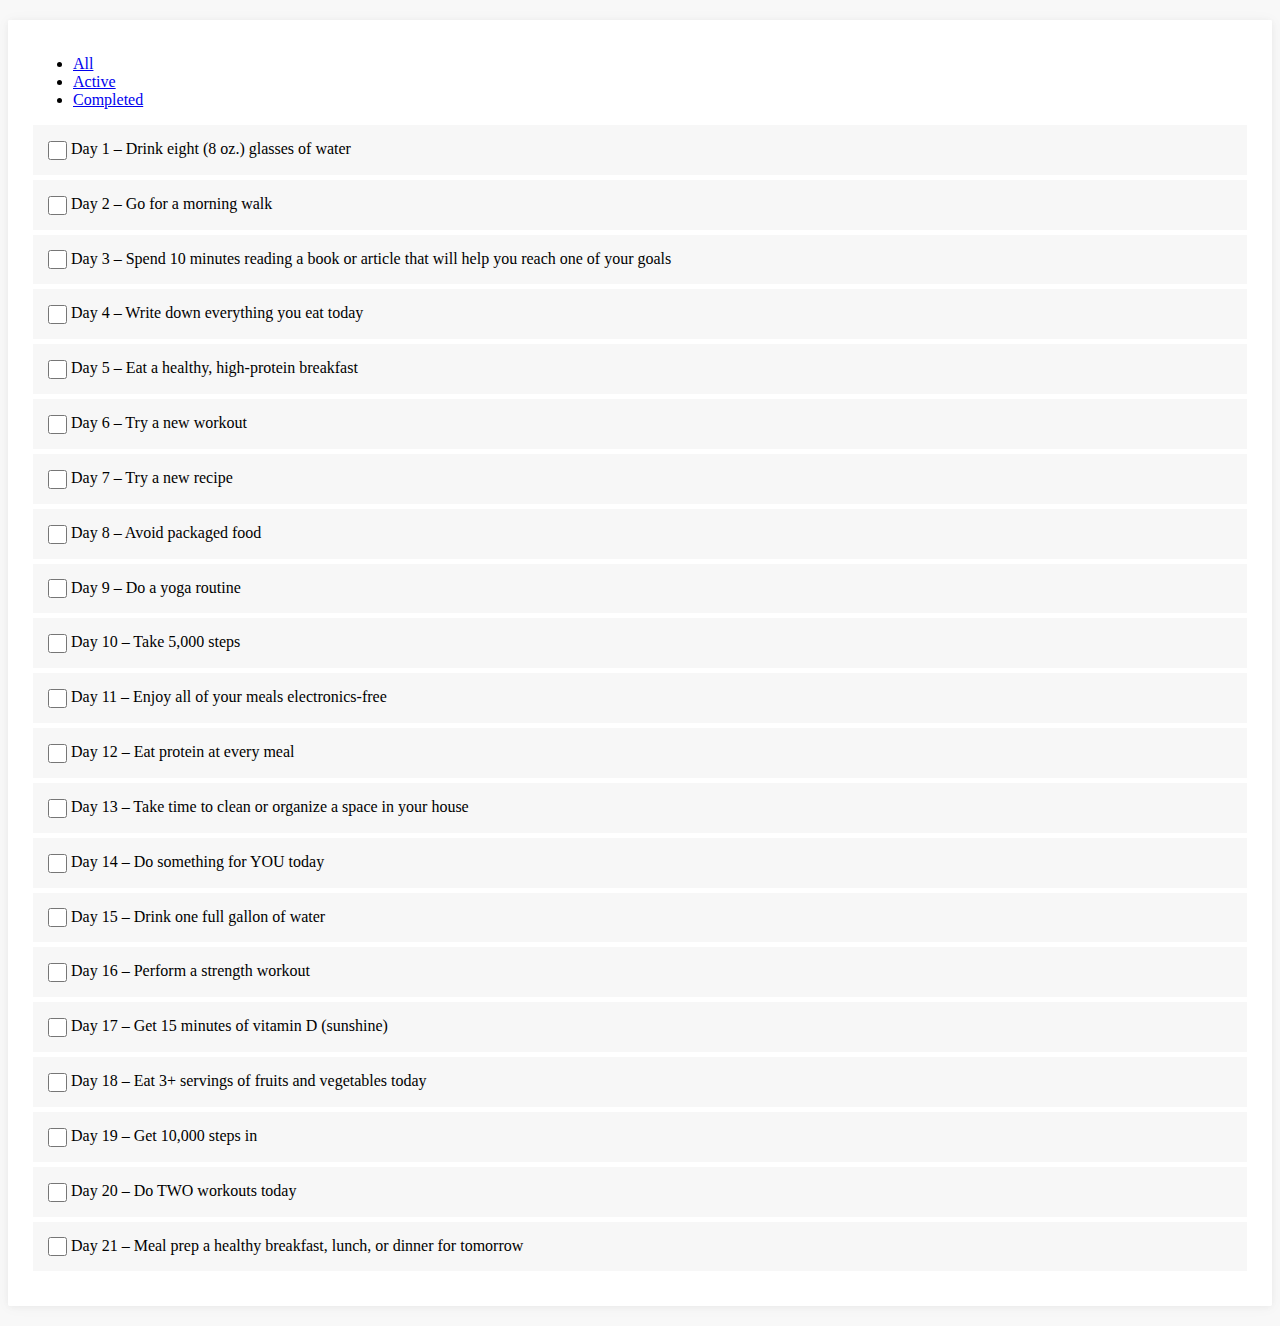
<file: includes/21challenge.html>
<!DOCTYPE html>
<html lang="en">
<head>
    <meta charset="UTF-8">
    <meta http-equiv="X-UA-Compatible" content="IE=edge">
    <meta name="viewport" content="width=device-width, initial-scale=1.0">
    <link rel="stylesheet" type="text/css" href="css/21challenge.css">
    <link href="https://cdn.jsdelivr.net/npm/bootstrap@5.1.3/dist/css/bootstrap.min.css" rel="stylesheet" 
    integrity="sha384-1BmE4kWBq78iYhFldvKuhfTAU6auU8tT94WrHftjDbrCEXSU1oBoqyl2QvZ6jIW3" crossorigin="anonymous">

    <script src="https://ajax.googleapis.com/ajax/libs/jquery/3.5.1/jquery.min.js"></script>

    <title>21 Day Challenge</title>
</head>
<body>
    <div class="container to-do-list">
        <div class="row">
            <div class="col-md-12">
                <div class="card card-white">
                    <div class="card-body">
                        <ul class="nav nav-pills todo-nav">
                            <li role="presentation" class="nav-item all-task active"><a href="#" class="nav-link">All</a></li>
                            <li role="presentation" class="nav-item active-task"><a href="#" class="nav-link">Active</a></li>
                            <li role="presentation" class="nav-item completed-task"><a href="#" class="nav-link">Completed</a></li>
                        </ul>
                        <div class="todo-list">
                            <div class="todo-item">
                                <div class="checker"><span class=""><input type="checkbox"></span></div>
                                <span>Day 1 – Drink eight (8 oz.) glasses of water</span>
                                <a href="javascript:void(0);" class="float-right remove-todo-item"><i class="icon-close"></i></a>
                            </div>
                            <div class="todo-item">
                                <div class="checker"><span class=""><input type="checkbox"></span></div>
                                <span>Day 2 – Go for a morning walk</span>
                                <a href="javascript:void(0);" class="float-right remove-todo-item"><i class="icon-close"></i></a>
                            </div>
                            
                            <div class="todo-item">
                                <div class="checker"><span class=""><input type="checkbox"></span></div>
                                <span>Day 3 – Spend 10 minutes reading a book or article that will help you reach one of your goals</span>
                                <a href="javascript:void(0);" class="float-right remove-todo-item"><i class="icon-close"></i></a>
                            </div>
                            <div class="todo-item">
                                <div class="checker"><span><input type="checkbox"></span></div>
                                <span>Day 4 – Write down everything you eat today</span>
                                <a href="javascript:void(0);" class="float-right remove-todo-item"><i class="icon-close"></i></a>
                            </div>
                            <div class="todo-item">
                                <div class="checker"><span><input type="checkbox"></span></div>
                                <span>Day 5 – Eat a healthy, high-protein breakfast
                                </span>
                                <a href="javascript:void(0);" class="float-right remove-todo-item"><i class="icon-close"></i></a>
                            </div>
                            <div class="todo-item">
                                <div class="checker"><span><input type="checkbox"></span></div>
                                <span>Day 6 – Try a new workout
                                </span>
                                <a href="javascript:void(0);" class="float-right remove-todo-item"><i class="icon-close"></i></a>
                            </div>
                            <div class="todo-item">
                                <div class="checker"><span><input type="checkbox"></span></div>
                                <span>Day 7 – Try a new recipe
                                </span>
                                <a href="javascript:void(0);" class="float-right remove-todo-item"><i class="icon-close"></i></a>
                            </div>
                            <div class="todo-item">
                                <div class="checker"><span><input type="checkbox"></span></div>
                                <span>Day 8 – Avoid packaged food
                                </span>
                                <a href="javascript:void(0);" class="float-right remove-todo-item"><i class="icon-close"></i></a>
                            </div>
                            <div class="todo-item">
                                <div class="checker"><span><input type="checkbox"></span></div>
                                <span>Day 9 – Do a yoga routine
                                </span>
                                <a href="javascript:void(0);" class="float-right remove-todo-item"><i class="icon-close"></i></a>
                            </div>
                            <div class="todo-item">
                                <div class="checker"><span><input type="checkbox"></span></div>
                                <span>Day 10 – Take 5,000 steps
                                </span>
                                <a href="javascript:void(0);" class="float-right remove-todo-item"><i class="icon-close"></i></a>
                            </div>
                            <div class="todo-item">
                                <div class="checker"><span><input type="checkbox"></span></div>
                                <span>Day 11 – Enjoy all of your meals electronics-free
                                </span>
                                <a href="javascript:void(0);" class="float-right remove-todo-item"><i class="icon-close"></i></a>
                            </div>
                            <div class="todo-item">
                                <div class="checker"><span><input type="checkbox"></span></div>
                                <span>Day 12 – Eat protein at every meal
                                </span>
                                <a href="javascript:void(0);" class="float-right remove-todo-item"><i class="icon-close"></i></a>
                            </div>
                            <div class="todo-item">
                                <div class="checker"><span><input type="checkbox"></span></div>
                                <span>Day 13 – Take time to clean or organize a space in your house
                                </span>
                                <a href="javascript:void(0);" class="float-right remove-todo-item"><i class="icon-close"></i></a>
                            </div>
                            <div class="todo-item">
                                <div class="checker"><span><input type="checkbox"></span></div>
                                <span>Day 14 – Do something for YOU today
                                </span>
                                <a href="javascript:void(0);" class="float-right remove-todo-item"><i class="icon-close"></i></a>
                            </div>
                            <div class="todo-item">
                                <div class="checker"><span><input type="checkbox"></span></div>
                                <span>Day 15 – Drink one full gallon of water
                                </span>
                                <a href="javascript:void(0);" class="float-right remove-todo-item"><i class="icon-close"></i></a>
                            </div>
                            <div class="todo-item">
                                <div class="checker"><span><input type="checkbox"></span></div>
                                <span>Day 16 – Perform a strength workout
                                </span>
                                <a href="javascript:void(0);" class="float-right remove-todo-item"><i class="icon-close"></i></a>
                            </div>
                            <div class="todo-item">
                                <div class="checker"><span><input type="checkbox"></span></div>
                                <span>Day 17 – Get 15 minutes of vitamin D (sunshine)
                                </span>
                                <a href="javascript:void(0);" class="float-right remove-todo-item"><i class="icon-close"></i></a>
                            </div>
                            <div class="todo-item">
                                <div class="checker"><span><input type="checkbox"></span></div>
                                <span>Day 18 – Eat 3+ servings of fruits and vegetables today
                                </span>
                                <a href="javascript:void(0);" class="float-right remove-todo-item"><i class="icon-close"></i></a>
                            </div>
                            <div class="todo-item">
                                <div class="checker"><span><input type="checkbox"></span></div>
                                <span>Day 19 – Get 10,000 steps in
                                </span>
                                <a href="javascript:void(0);" class="float-right remove-todo-item"><i class="icon-close"></i></a>
                            </div>
                            <div class="todo-item">
                                <div class="checker"><span><input type="checkbox"></span></div>
                                <span>Day 20 – Do TWO workouts today
                                </span>
                                <a href="javascript:void(0);" class="float-right remove-todo-item"><i class="icon-close"></i></a>
                            </div>
                            <div class="todo-item">
                                <div class="checker"><span><input type="checkbox"></span></div>
                                <span>Day 21 – Meal prep a healthy breakfast, lunch, or dinner for tomorrow
                                </span>
                                <a href="javascript:void(0);" class="float-right remove-todo-item"><i class="icon-close"></i></a>
                            </div>
                        </div>
                    </div>
                </div>
            </div>
        </div>
    </div>

<script src="js/21challenge.js"></script>

</body>
</html>
</file>
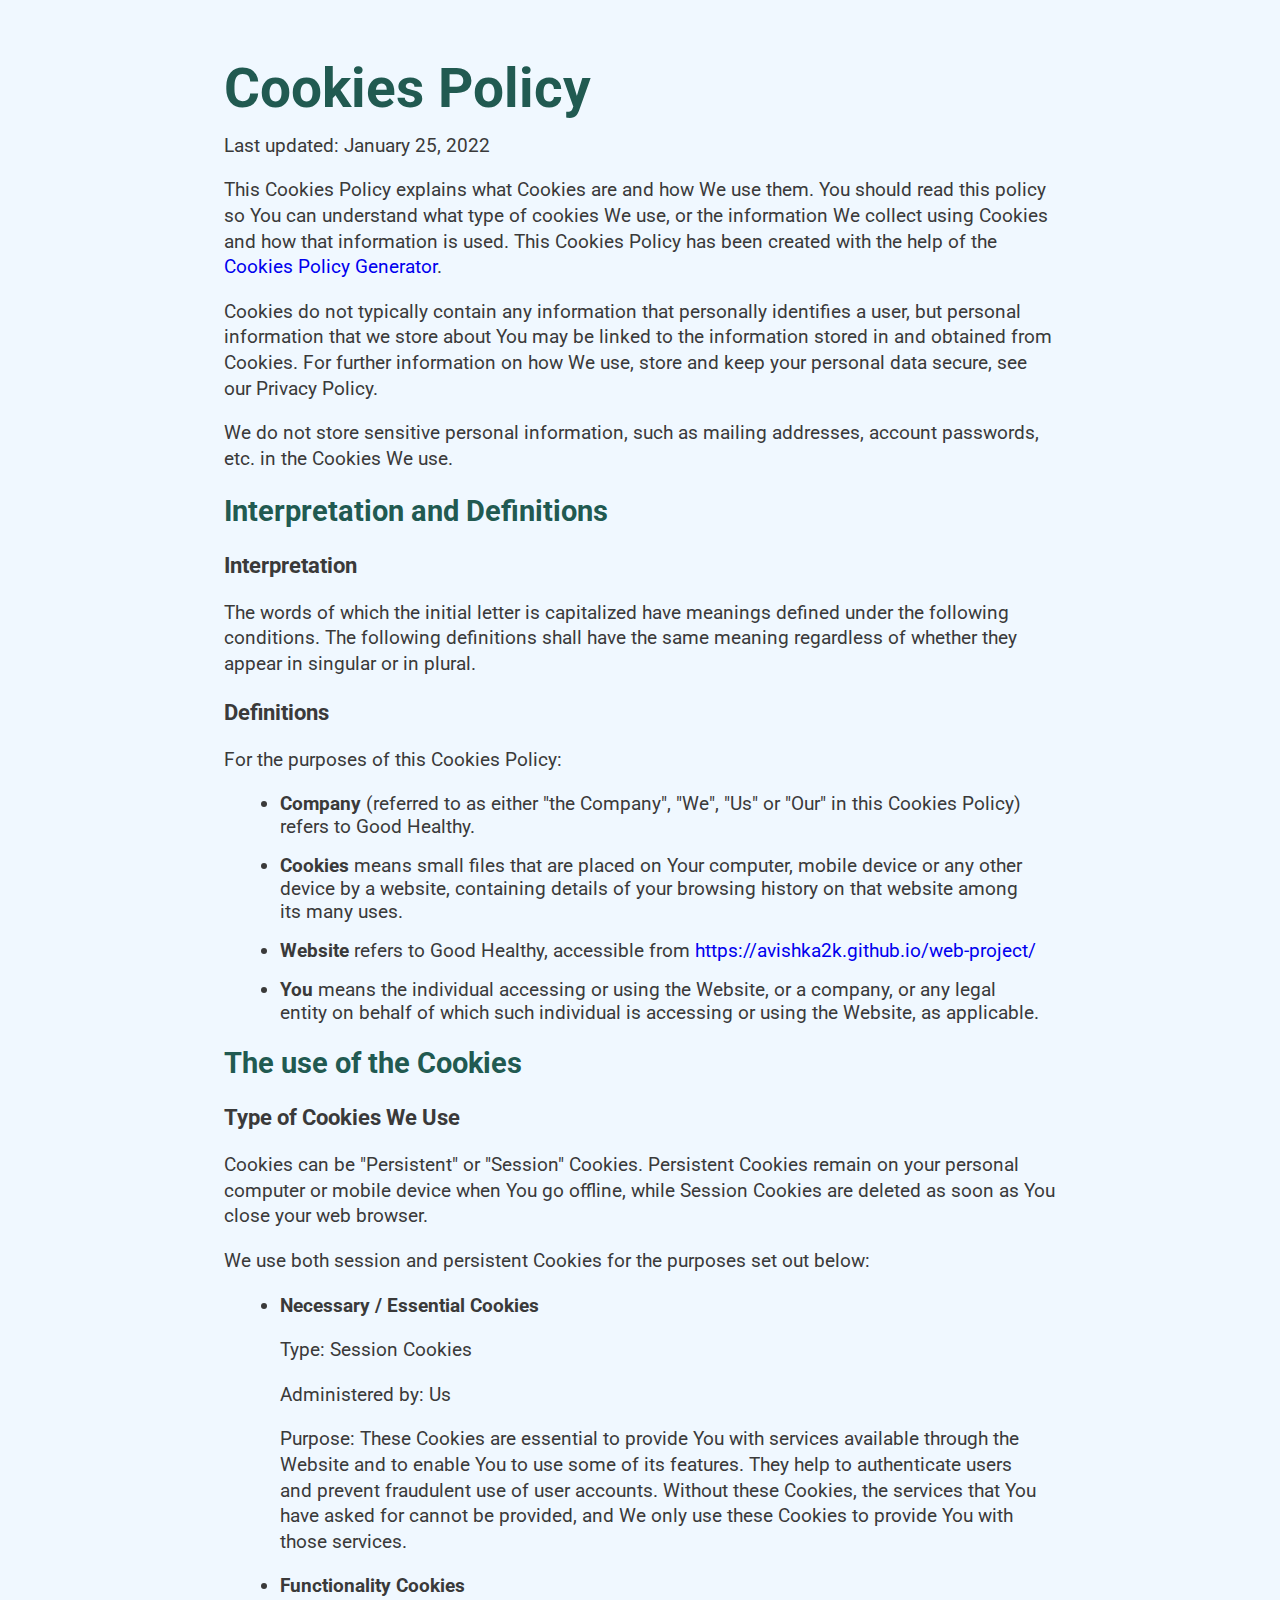
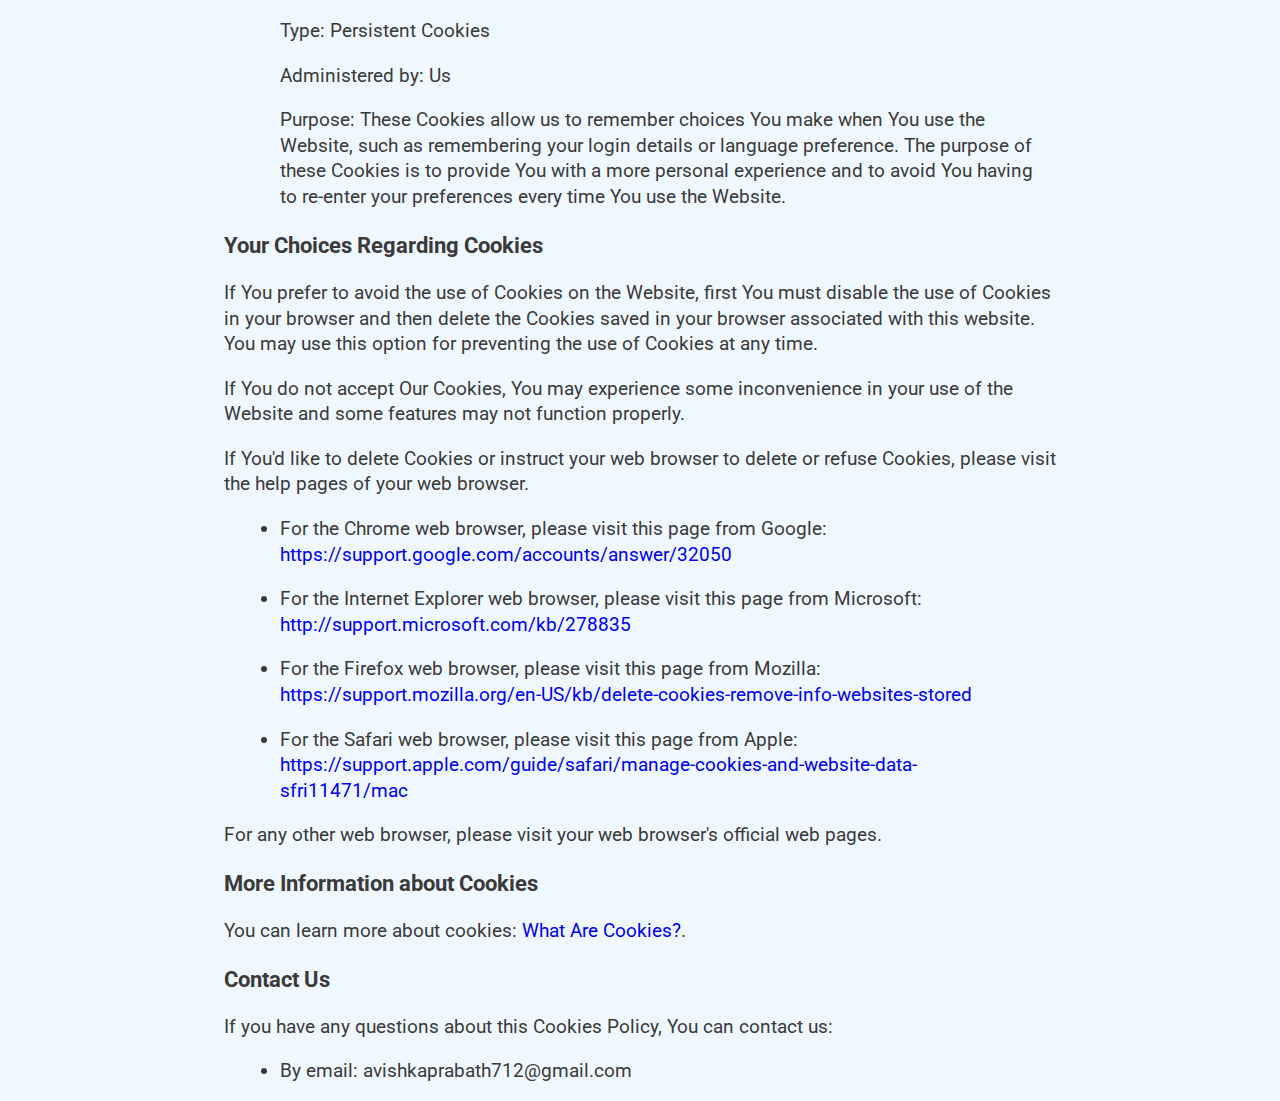
<file: includes/cookies.html>
<!DOCTYPE html>
<html>
<head>
  <meta charset="utf-8">
  <meta name="viewport" content="width=device-width, initial-scale=1">
  <link rel="stylesheet" type="text/css" href="css/cookise.css">
  
  <title>Cookies Policy</title>
</head>
<body>

    <div class="cookies">

<h1>Cookies Policy</h1>
<p class="coo-date">Last updated: January 25, 2022</p>
<p>This Cookies Policy explains what Cookies are and how We use them. You should read this policy so You can understand what type of cookies We use, or the information We collect using Cookies and how that information is used. This Cookies Policy has been created with the help of the <a href="https://www.privacypolicies.com/cookies-policy-generator/" target="_blank">Cookies Policy Generator</a>.</p>
<p>Cookies do not typically contain any information that personally identifies a user, but personal information that we store about You may be linked to the information stored in and obtained from Cookies. For further information on how We use, store and keep your personal data secure, see our Privacy Policy.</p>
<p>We do not store sensitive personal information, such as mailing addresses, account passwords, etc. in the Cookies We use.</p>
<h2>Interpretation and Definitions</h1>
<h3>Interpretation</h3>
<p>The words of which the initial letter is capitalized have meanings defined under the following conditions. The following definitions shall have the same meaning regardless of whether they appear in singular or in plural.</p>
<h3>Definitions</h3>
<p>For the purposes of this Cookies Policy:</p>
<ul>
<li><strong>Company</strong> (referred to as either &quot;the Company&quot;, &quot;We&quot;, &quot;Us&quot; or &quot;Our&quot; in this Cookies Policy) refers to Good Healthy.</li>
<li><strong>Cookies</strong> means small files that are placed on Your computer, mobile device or any other device by a website, containing details of your browsing history on that website among its many uses.</li>
<li><strong>Website</strong> refers to Good Healthy, accessible from <a href="https://avishka2k.github.io/web-project/" rel="external nofollow noopener" target="_blank">https://avishka2k.github.io/web-project/</a></li>
<li><strong>You</strong> means the individual accessing or using the Website, or a company, or any legal entity on behalf of which such individual is accessing or using the Website, as applicable.</li>
</ul>
<h2>The use of the Cookies</h1>
<h3>Type of Cookies We Use</h3>
<p>Cookies can be &quot;Persistent&quot; or &quot;Session&quot; Cookies. Persistent Cookies remain on your personal computer or mobile device when You go offline, while Session Cookies are deleted as soon as You close your web browser.</p>
<p>We use both session and persistent Cookies for the purposes set out below:</p>
<ul>
<li>
<p><strong>Necessary / Essential Cookies</strong></p>
<p>Type: Session Cookies</p>
<p>Administered by: Us</p>
<p>Purpose: These Cookies are essential to provide You with services available through the Website and to enable You to use some of its features. They help to authenticate users and prevent fraudulent use of user accounts. Without these Cookies, the services that You have asked for cannot be provided, and We only use these Cookies to provide You with those services.</p>
</li>
<li>
<p><strong>Functionality Cookies</strong></p>
<p>Type: Persistent Cookies</p>
<p>Administered by: Us</p>
<p>Purpose: These Cookies allow us to remember choices You make when You use the Website, such as remembering your login details or language preference. The purpose of these Cookies is to provide You with a more personal experience and to avoid You having to re-enter your preferences every time You use the Website.</p>
</li>
</ul>
<h3>Your Choices Regarding Cookies</h3>
<p>If You prefer to avoid the use of Cookies on the Website, first You must disable the use of Cookies in your browser and then delete the Cookies saved in your browser associated with this website. You may use this option for preventing the use of Cookies at any time.</p>
<p>If You do not accept Our Cookies, You may experience some inconvenience in your use of the Website and some features may not function properly.</p>
<p>If You'd like to delete Cookies or instruct your web browser to delete or refuse Cookies, please visit the help pages of your web browser.</p>
<ul>
<li>
<p>For the Chrome web browser, please visit this page from Google: <a href="https://support.google.com/accounts/answer/32050" rel="external nofollow noopener" target="_blank">https://support.google.com/accounts/answer/32050</a></p>
</li>
<li>
<p>For the Internet Explorer web browser, please visit this page from Microsoft: <a href="http://support.microsoft.com/kb/278835" rel="external nofollow noopener" target="_blank">http://support.microsoft.com/kb/278835</a></p>
</li>
<li>
<p>For the Firefox web browser, please visit this page from Mozilla: <a href="https://support.mozilla.org/en-US/kb/delete-cookies-remove-info-websites-stored" rel="external nofollow noopener" target="_blank">https://support.mozilla.org/en-US/kb/delete-cookies-remove-info-websites-stored</a></p>
</li>
<li>
<p>For the Safari web browser, please visit this page from Apple: <a href="https://support.apple.com/guide/safari/manage-cookies-and-website-data-sfri11471/mac" rel="external nofollow noopener" target="_blank">https://support.apple.com/guide/safari/manage-cookies-and-website-data-sfri11471/mac</a></p>
</li>
</ul>
<p>For any other web browser, please visit your web browser's official web pages.</p>
<h3>More Information about Cookies</h3>
<p>You can learn more about cookies: <a href="https://www.privacypolicies.com/blog/cookies/" target="_blank">What Are Cookies?</a>.</p>
<h3>Contact Us</h3>
<p>If you have any questions about this Cookies Policy, You can contact us:</p>
<ul>
<li>By email: avishkaprabath712@gmail.com</li>
</ul>
</div>
</body>
</html>
</file>
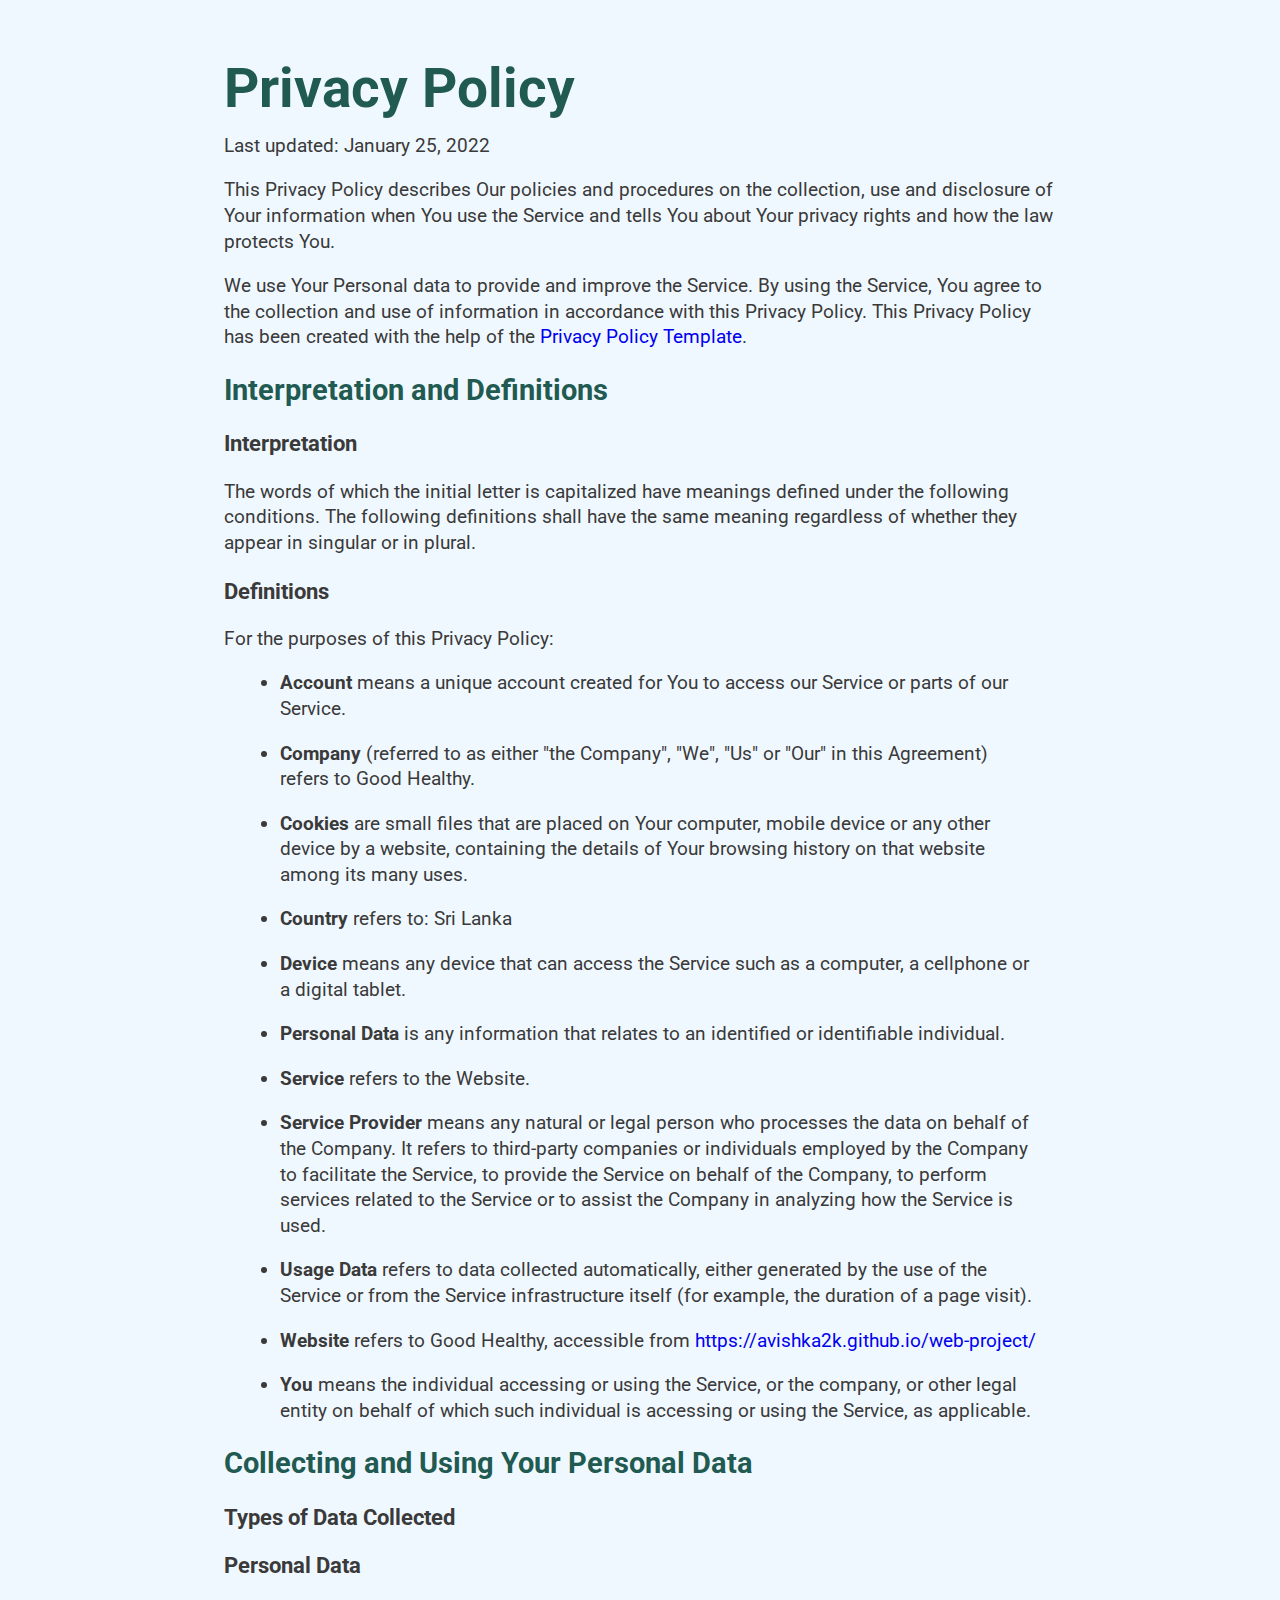
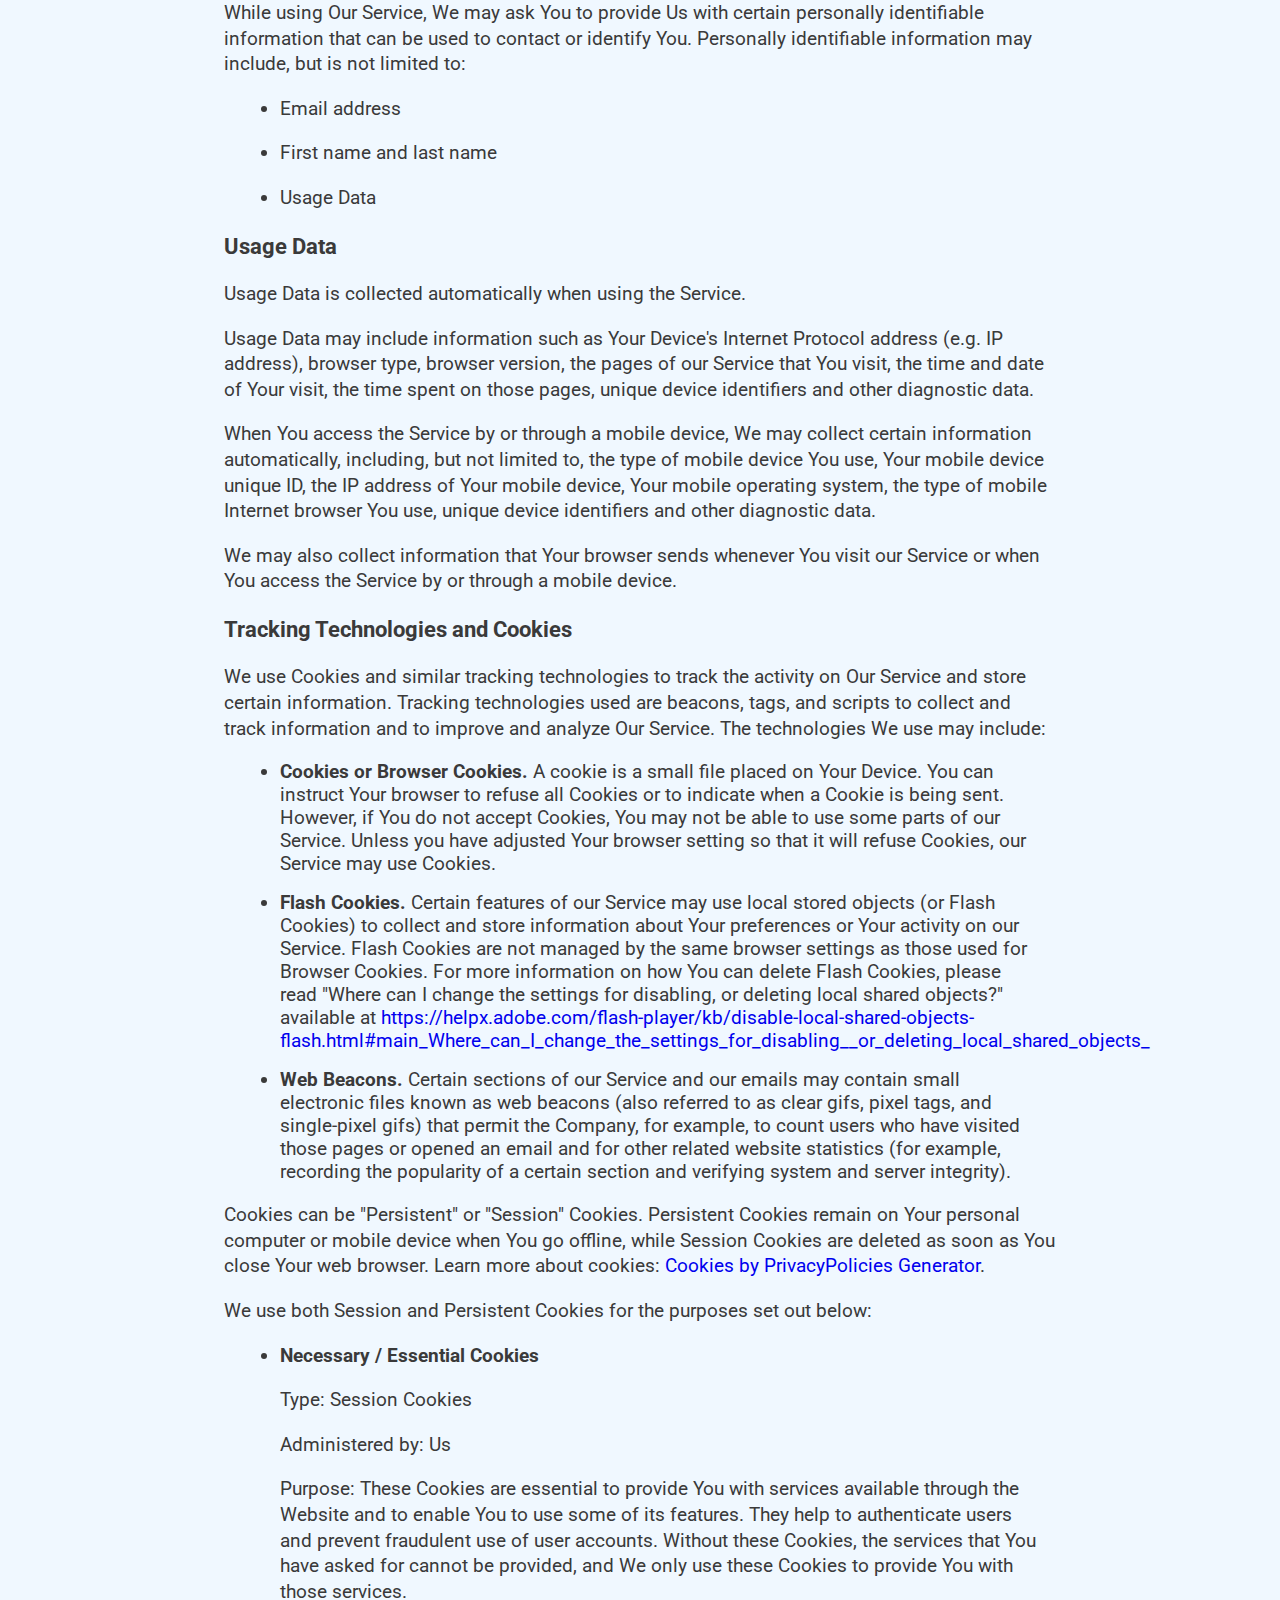
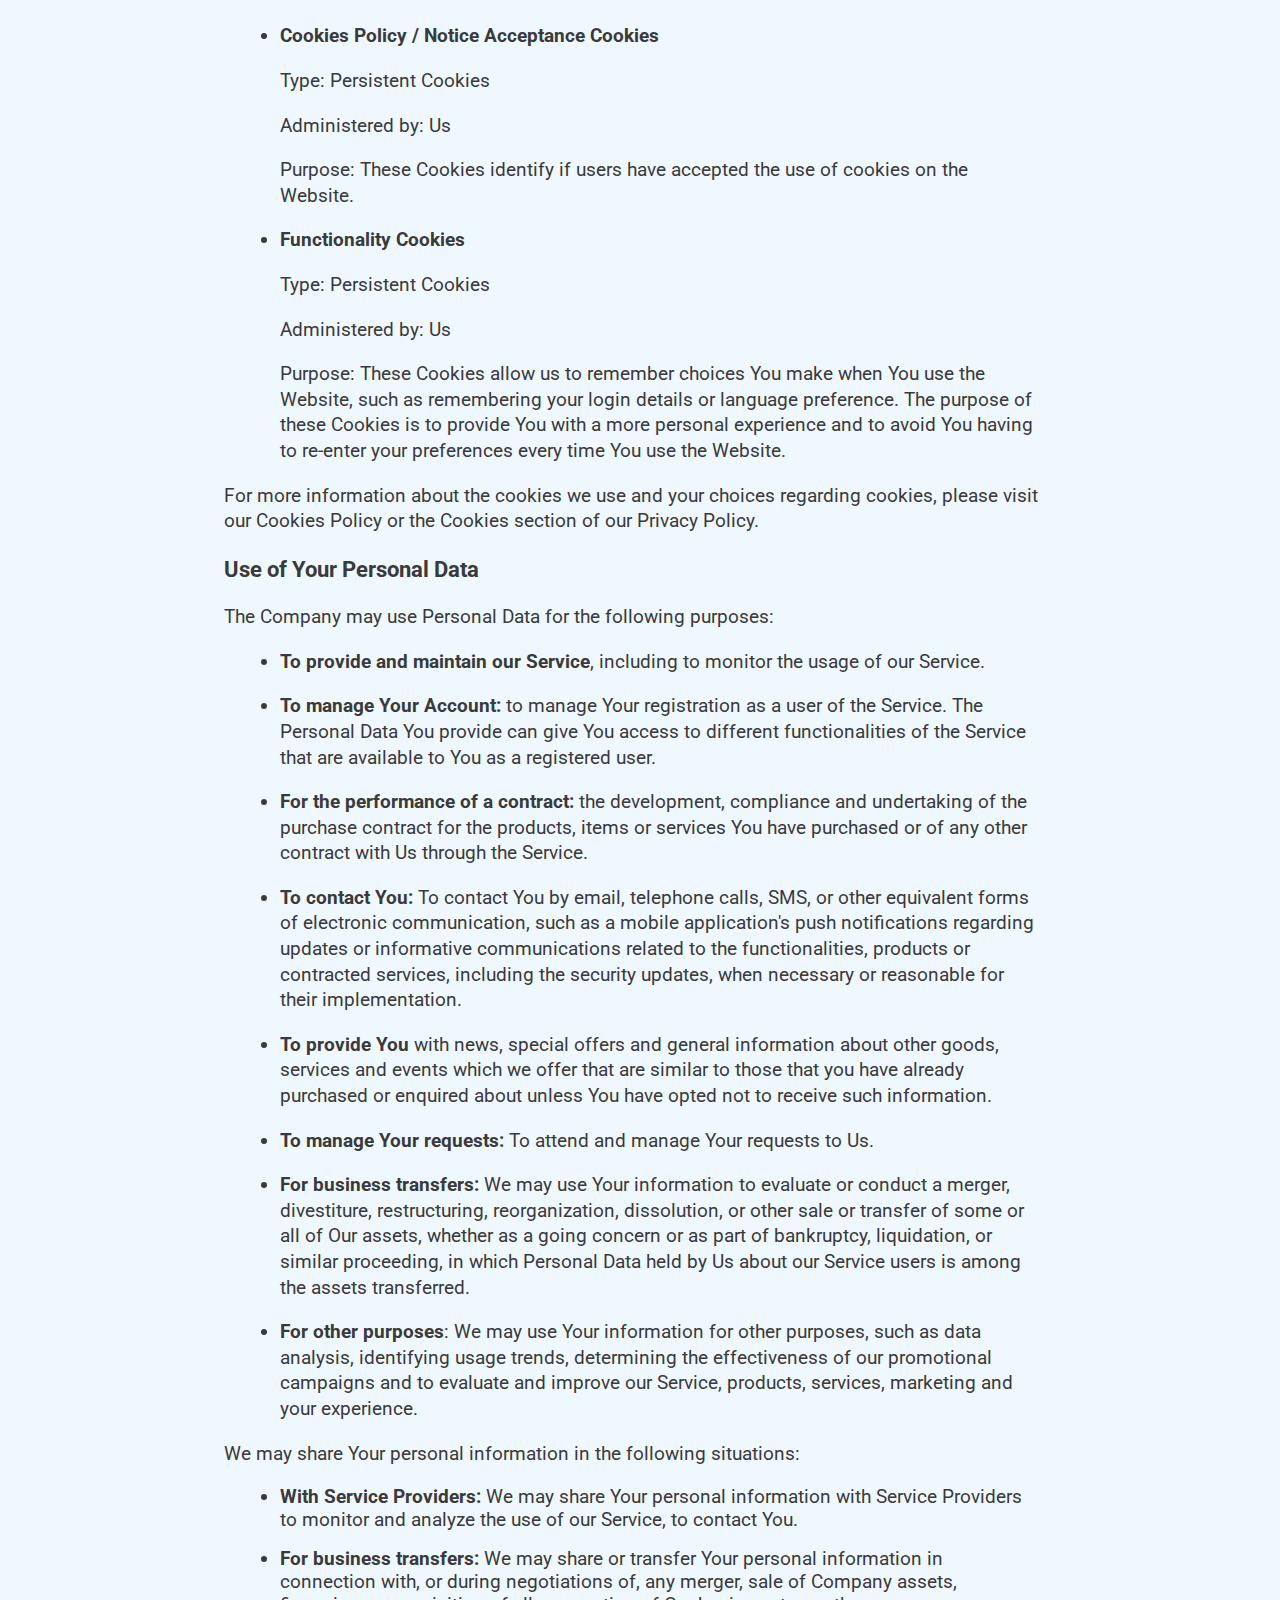
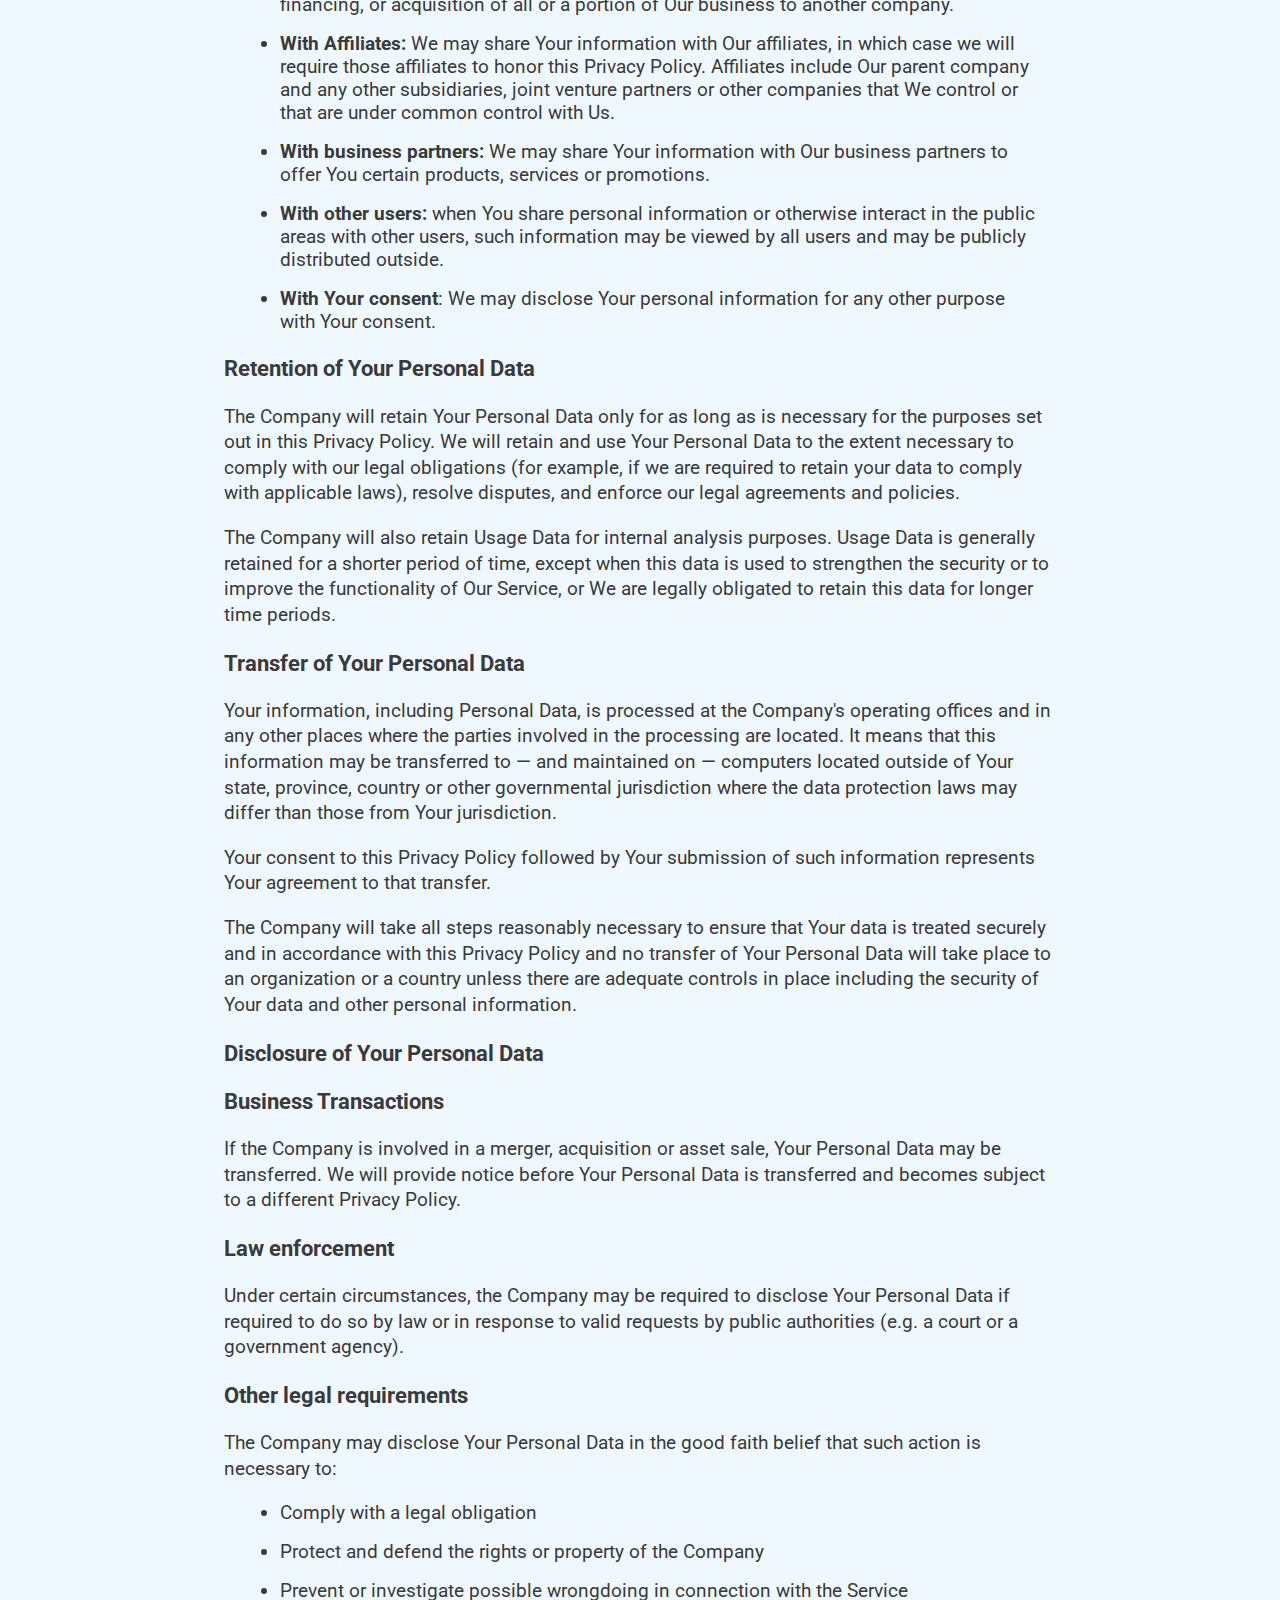
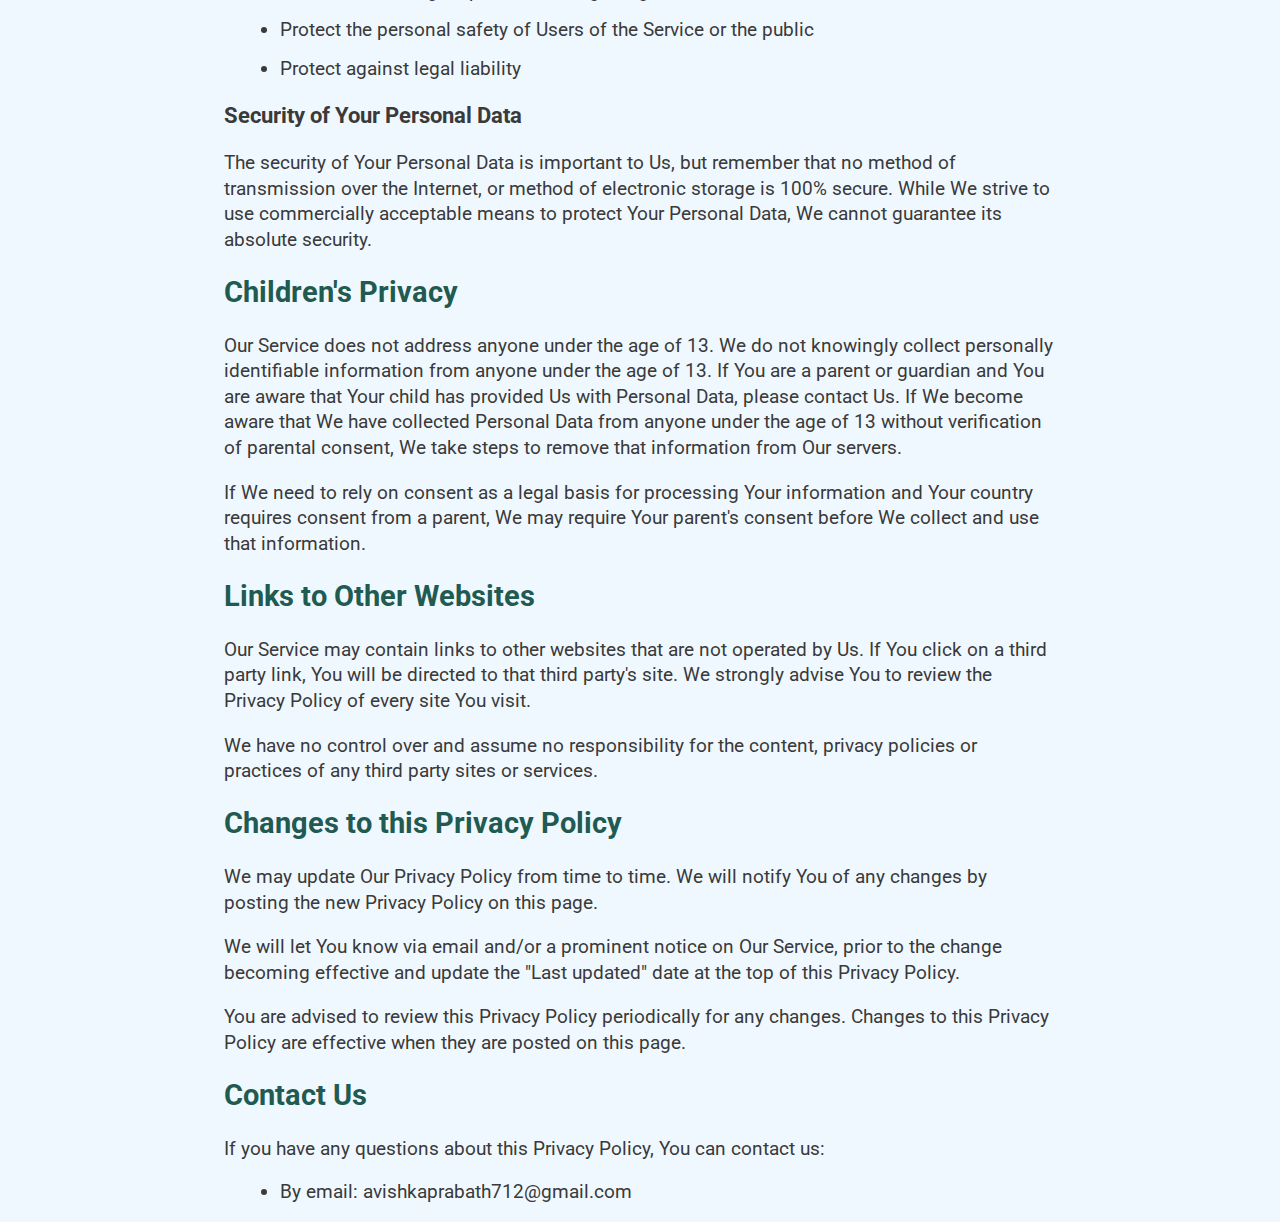
<file: includes/privacypolicy.html>
<!DOCTYPE html>
<html>
<head>
  <meta charset="utf-8">
  <meta name="viewport" content="width=device-width, initial-scale=1">
  <link rel="stylesheet" type="text/css" href="css/privacy-policy.css">
  <title>Privacy Policy</title>
</head>
<body>

<div class="pp">

<h1>Privacy Policy</h1>
<p>Last updated: January 25, 2022</p>
<p>This Privacy Policy describes Our policies and procedures on the collection, use and disclosure of Your information when You use the Service and tells You about Your privacy rights and how the law protects You.</p>
<p>We use Your Personal data to provide and improve the Service. By using the Service, You agree to the collection and use of information in accordance with this Privacy Policy. This Privacy Policy has been created with the help of the <a href="https://www.privacypolicies.com/blog/privacy-policy-template/" target="_blank">Privacy Policy Template</a>.</p>
<h2>Interpretation and Definitions</h2>
<h3>Interpretation</h3>
<p>The words of which the initial letter is capitalized have meanings defined under the following conditions. The following definitions shall have the same meaning regardless of whether they appear in singular or in plural.</p>
<h3>Definitions</h3>
<p>For the purposes of this Privacy Policy:</p>
<ul>
<li>
<p><strong>Account</strong> means a unique account created for You to access our Service or parts of our Service.</p>
</li>
<li>
<p><strong>Company</strong> (referred to as either &quot;the Company&quot;, &quot;We&quot;, &quot;Us&quot; or &quot;Our&quot; in this Agreement) refers to Good Healthy.</p>
</li>
<li>
<p><strong>Cookies</strong> are small files that are placed on Your computer, mobile device or any other device by a website, containing the details of Your browsing history on that website among its many uses.</p>
</li>
<li>
<p><strong>Country</strong> refers to:  Sri Lanka</p>
</li>
<li>
<p><strong>Device</strong> means any device that can access the Service such as a computer, a cellphone or a digital tablet.</p>
</li>
<li>
<p><strong>Personal Data</strong> is any information that relates to an identified or identifiable individual.</p>
</li>
<li>
<p><strong>Service</strong> refers to the Website.</p>
</li>
<li>
<p><strong>Service Provider</strong> means any natural or legal person who processes the data on behalf of the Company. It refers to third-party companies or individuals employed by the Company to facilitate the Service, to provide the Service on behalf of the Company, to perform services related to the Service or to assist the Company in analyzing how the Service is used.</p>
</li>
<li>
<p><strong>Usage Data</strong> refers to data collected automatically, either generated by the use of the Service or from the Service infrastructure itself (for example, the duration of a page visit).</p>
</li>
<li>
<p><strong>Website</strong> refers to Good Healthy, accessible from <a href="https://avishka2k.github.io/web-project/" rel="external nofollow noopener" target="_blank">https://avishka2k.github.io/web-project/</a></p>
</li>
<li>
<p><strong>You</strong> means the individual accessing or using the Service, or the company, or other legal entity on behalf of which such individual is accessing or using the Service, as applicable.</p>
</li>
</ul>
<h2>Collecting and Using Your Personal Data</h2>
<h3>Types of Data Collected</h3>
<h3>Personal Data</h3>
<p>While using Our Service, We may ask You to provide Us with certain personally identifiable information that can be used to contact or identify You. Personally identifiable information may include, but is not limited to:</p>
<ul>
<li>
<p>Email address</p>
</li>
<li>
<p>First name and last name</p>
</li>
<li>
<p>Usage Data</p>
</li>
</ul>
<h3>Usage Data</h3>
<p>Usage Data is collected automatically when using the Service.</p>
<p>Usage Data may include information such as Your Device's Internet Protocol address (e.g. IP address), browser type, browser version, the pages of our Service that You visit, the time and date of Your visit, the time spent on those pages, unique device identifiers and other diagnostic data.</p>
<p>When You access the Service by or through a mobile device, We may collect certain information automatically, including, but not limited to, the type of mobile device You use, Your mobile device unique ID, the IP address of Your mobile device, Your mobile operating system, the type of mobile Internet browser You use, unique device identifiers and other diagnostic data.</p>
<p>We may also collect information that Your browser sends whenever You visit our Service or when You access the Service by or through a mobile device.</p>
<h3>Tracking Technologies and Cookies</h3>
<p>We use Cookies and similar tracking technologies to track the activity on Our Service and store certain information. Tracking technologies used are beacons, tags, and scripts to collect and track information and to improve and analyze Our Service. The technologies We use may include:</p>
<ul>
<li><strong>Cookies or Browser Cookies.</strong> A cookie is a small file placed on Your Device. You can instruct Your browser to refuse all Cookies or to indicate when a Cookie is being sent. However, if You do not accept Cookies, You may not be able to use some parts of our Service. Unless you have adjusted Your browser setting so that it will refuse Cookies, our Service may use Cookies.</li>
<li><strong>Flash Cookies.</strong> Certain features of our Service may use local stored objects (or Flash Cookies) to collect and store information about Your preferences or Your activity on our Service. Flash Cookies are not managed by the same browser settings as those used for Browser Cookies. For more information on how You can delete Flash Cookies, please read &quot;Where can I change the settings for disabling, or deleting local shared objects?&quot; available at <a href="https://helpx.adobe.com/flash-player/kb/disable-local-shared-objects-flash.html#main_Where_can_I_change_the_settings_for_disabling__or_deleting_local_shared_objects_" rel="external nofollow noopener" target="_blank">https://helpx.adobe.com/flash-player/kb/disable-local-shared-objects-flash.html#main_Where_can_I_change_the_settings_for_disabling__or_deleting_local_shared_objects_</a></li>
<li><strong>Web Beacons.</strong> Certain sections of our Service and our emails may contain small electronic files known as web beacons (also referred to as clear gifs, pixel tags, and single-pixel gifs) that permit the Company, for example, to count users who have visited those pages or opened an email and for other related website statistics (for example, recording the popularity of a certain section and verifying system and server integrity).</li>
</ul>
<p>Cookies can be &quot;Persistent&quot; or &quot;Session&quot; Cookies. Persistent Cookies remain on Your personal computer or mobile device when You go offline, while Session Cookies are deleted as soon as You close Your web browser. Learn more about cookies: <a href="https://www.privacypolicies.com/blog/privacy-policy-template/#Use_Of_Cookies_Log_Files_And_Tracking" target="_blank">Cookies by PrivacyPolicies Generator</a>.</p>
<p>We use both Session and Persistent Cookies for the purposes set out below:</p>
<ul>
<li>
<p><strong>Necessary / Essential Cookies</strong></p>
<p>Type: Session Cookies</p>
<p>Administered by: Us</p>
<p>Purpose: These Cookies are essential to provide You with services available through the Website and to enable You to use some of its features. They help to authenticate users and prevent fraudulent use of user accounts. Without these Cookies, the services that You have asked for cannot be provided, and We only use these Cookies to provide You with those services.</p>
</li>
<li>
<p><strong>Cookies Policy / Notice Acceptance Cookies</strong></p>
<p>Type: Persistent Cookies</p>
<p>Administered by: Us</p>
<p>Purpose: These Cookies identify if users have accepted the use of cookies on the Website.</p>
</li>
<li>
<p><strong>Functionality Cookies</strong></p>
<p>Type: Persistent Cookies</p>
<p>Administered by: Us</p>
<p>Purpose: These Cookies allow us to remember choices You make when You use the Website, such as remembering your login details or language preference. The purpose of these Cookies is to provide You with a more personal experience and to avoid You having to re-enter your preferences every time You use the Website.</p>
</li>
</ul>
<p>For more information about the cookies we use and your choices regarding cookies, please visit our Cookies Policy or the Cookies section of our Privacy Policy.</p>
<h3>Use of Your Personal Data</h3>
<p>The Company may use Personal Data for the following purposes:</p>
<ul>
<li>
<p><strong>To provide and maintain our Service</strong>, including to monitor the usage of our Service.</p>
</li>
<li>
<p><strong>To manage Your Account:</strong> to manage Your registration as a user of the Service. The Personal Data You provide can give You access to different functionalities of the Service that are available to You as a registered user.</p>
</li>
<li>
<p><strong>For the performance of a contract:</strong> the development, compliance and undertaking of the purchase contract for the products, items or services You have purchased or of any other contract with Us through the Service.</p>
</li>
<li>
<p><strong>To contact You:</strong> To contact You by email, telephone calls, SMS, or other equivalent forms of electronic communication, such as a mobile application's push notifications regarding updates or informative communications related to the functionalities, products or contracted services, including the security updates, when necessary or reasonable for their implementation.</p>
</li>
<li>
<p><strong>To provide You</strong> with news, special offers and general information about other goods, services and events which we offer that are similar to those that you have already purchased or enquired about unless You have opted not to receive such information.</p>
</li>
<li>
<p><strong>To manage Your requests:</strong> To attend and manage Your requests to Us.</p>
</li>
<li>
<p><strong>For business transfers:</strong> We may use Your information to evaluate or conduct a merger, divestiture, restructuring, reorganization, dissolution, or other sale or transfer of some or all of Our assets, whether as a going concern or as part of bankruptcy, liquidation, or similar proceeding, in which Personal Data held by Us about our Service users is among the assets transferred.</p>
</li>
<li>
<p><strong>For other purposes</strong>: We may use Your information for other purposes, such as data analysis, identifying usage trends, determining the effectiveness of our promotional campaigns and to evaluate and improve our Service, products, services, marketing and your experience.</p>
</li>
</ul>
<p>We may share Your personal information in the following situations:</p>
<ul>
<li><strong>With Service Providers:</strong> We may share Your personal information with Service Providers to monitor and analyze the use of our Service,  to contact You.</li>
<li><strong>For business transfers:</strong> We may share or transfer Your personal information in connection with, or during negotiations of, any merger, sale of Company assets, financing, or acquisition of all or a portion of Our business to another company.</li>
<li><strong>With Affiliates:</strong> We may share Your information with Our affiliates, in which case we will require those affiliates to honor this Privacy Policy. Affiliates include Our parent company and any other subsidiaries, joint venture partners or other companies that We control or that are under common control with Us.</li>
<li><strong>With business partners:</strong> We may share Your information with Our business partners to offer You certain products, services or promotions.</li>
<li><strong>With other users:</strong> when You share personal information or otherwise interact in the public areas with other users, such information may be viewed by all users and may be publicly distributed outside.</li>
<li><strong>With Your consent</strong>: We may disclose Your personal information for any other purpose with Your consent.</li>
</ul>
<h3>Retention of Your Personal Data</h3>
<p>The Company will retain Your Personal Data only for as long as is necessary for the purposes set out in this Privacy Policy. We will retain and use Your Personal Data to the extent necessary to comply with our legal obligations (for example, if we are required to retain your data to comply with applicable laws), resolve disputes, and enforce our legal agreements and policies.</p>
<p>The Company will also retain Usage Data for internal analysis purposes. Usage Data is generally retained for a shorter period of time, except when this data is used to strengthen the security or to improve the functionality of Our Service, or We are legally obligated to retain this data for longer time periods.</p>
<h3>Transfer of Your Personal Data</h3>
<p>Your information, including Personal Data, is processed at the Company's operating offices and in any other places where the parties involved in the processing are located. It means that this information may be transferred to — and maintained on — computers located outside of Your state, province, country or other governmental jurisdiction where the data protection laws may differ than those from Your jurisdiction.</p>
<p>Your consent to this Privacy Policy followed by Your submission of such information represents Your agreement to that transfer.</p>
<p>The Company will take all steps reasonably necessary to ensure that Your data is treated securely and in accordance with this Privacy Policy and no transfer of Your Personal Data will take place to an organization or a country unless there are adequate controls in place including the security of Your data and other personal information.</p>
<h3>Disclosure of Your Personal Data</h3>
<h3>Business Transactions</h3>
<p>If the Company is involved in a merger, acquisition or asset sale, Your Personal Data may be transferred. We will provide notice before Your Personal Data is transferred and becomes subject to a different Privacy Policy.</p>
<h3>Law enforcement</h3>
<p>Under certain circumstances, the Company may be required to disclose Your Personal Data if required to do so by law or in response to valid requests by public authorities (e.g. a court or a government agency).</p>
<h3>Other legal requirements</h3>
<p>The Company may disclose Your Personal Data in the good faith belief that such action is necessary to:</p>
<ul>
<li>Comply with a legal obligation</li>
<li>Protect and defend the rights or property of the Company</li>
<li>Prevent or investigate possible wrongdoing in connection with the Service</li>
<li>Protect the personal safety of Users of the Service or the public</li>
<li>Protect against legal liability</li>
</ul>
<h3>Security of Your Personal Data</h3>
<p>The security of Your Personal Data is important to Us, but remember that no method of transmission over the Internet, or method of electronic storage is 100% secure. While We strive to use commercially acceptable means to protect Your Personal Data, We cannot guarantee its absolute security.</p>
<h2>Children's Privacy</h2>
<p>Our Service does not address anyone under the age of 13. We do not knowingly collect personally identifiable information from anyone under the age of 13. If You are a parent or guardian and You are aware that Your child has provided Us with Personal Data, please contact Us. If We become aware that We have collected Personal Data from anyone under the age of 13 without verification of parental consent, We take steps to remove that information from Our servers.</p>
<p>If We need to rely on consent as a legal basis for processing Your information and Your country requires consent from a parent, We may require Your parent's consent before We collect and use that information.</p>
<h2>Links to Other Websites</h2>
<p>Our Service may contain links to other websites that are not operated by Us. If You click on a third party link, You will be directed to that third party's site. We strongly advise You to review the Privacy Policy of every site You visit.</p>
<p>We have no control over and assume no responsibility for the content, privacy policies or practices of any third party sites or services.</p>
<h2>Changes to this Privacy Policy</h2>
<p>We may update Our Privacy Policy from time to time. We will notify You of any changes by posting the new Privacy Policy on this page.</p>
<p>We will let You know via email and/or a prominent notice on Our Service, prior to the change becoming effective and update the &quot;Last updated&quot; date at the top of this Privacy Policy.</p>
<p>You are advised to review this Privacy Policy periodically for any changes. Changes to this Privacy Policy are effective when they are posted on this page.</p>
<h2>Contact Us</h2>
<p>If you have any questions about this Privacy Policy, You can contact us:</p>
<ul>
<li>By email: avishkaprabath712@gmail.com</li>
</ul>

</div>
</body>
</html>
</file>
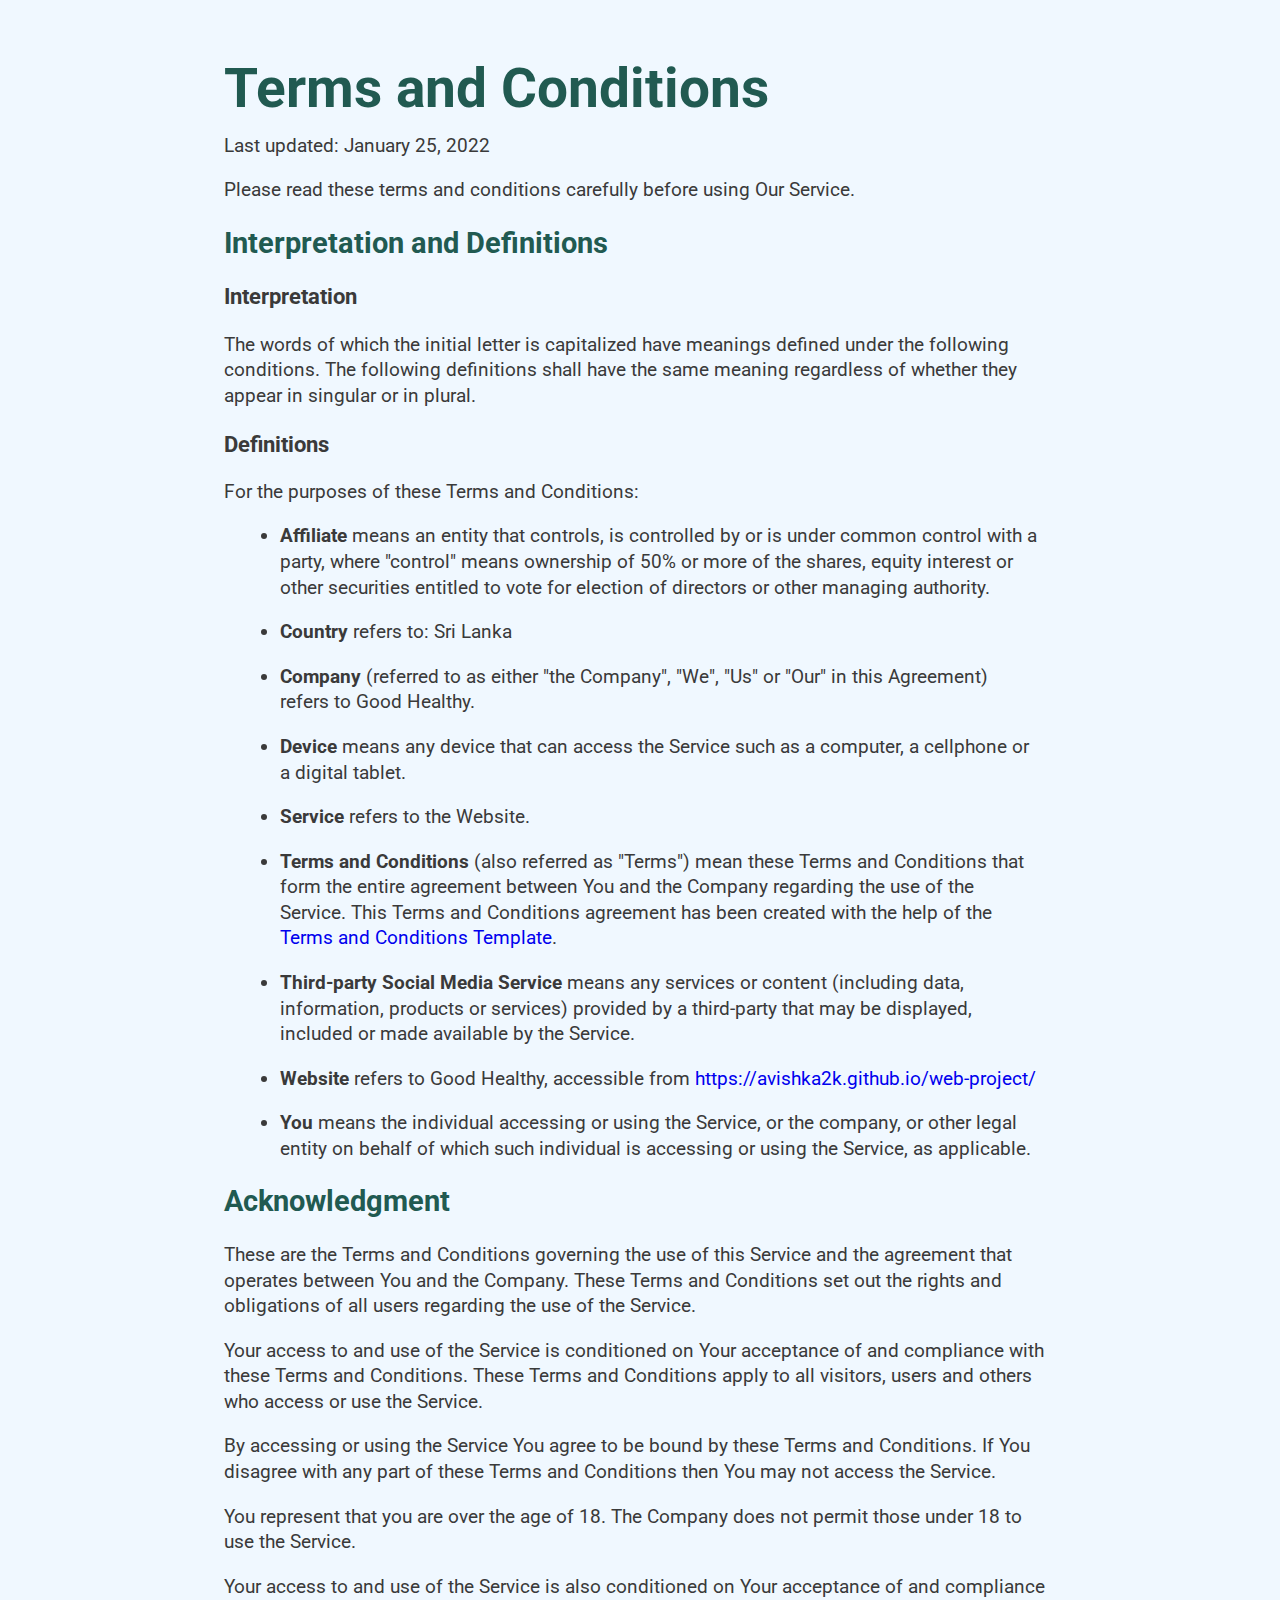
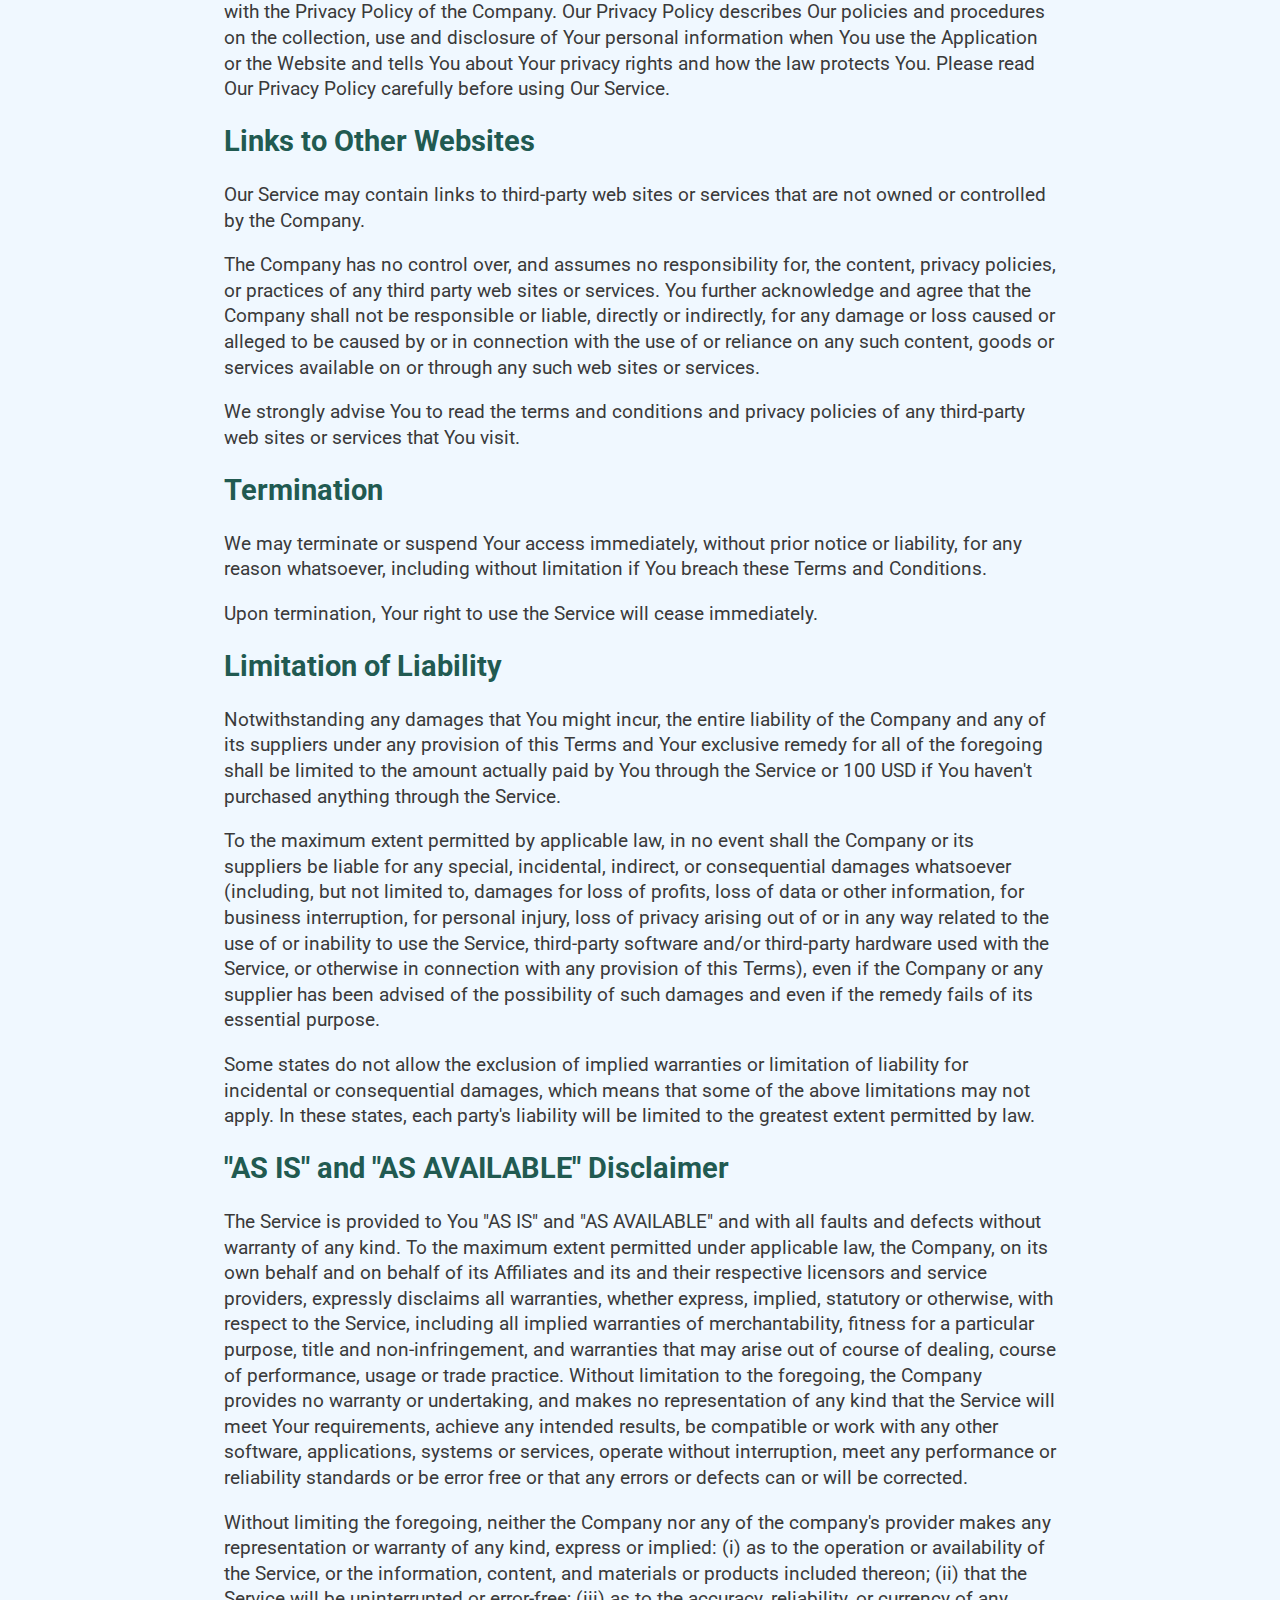
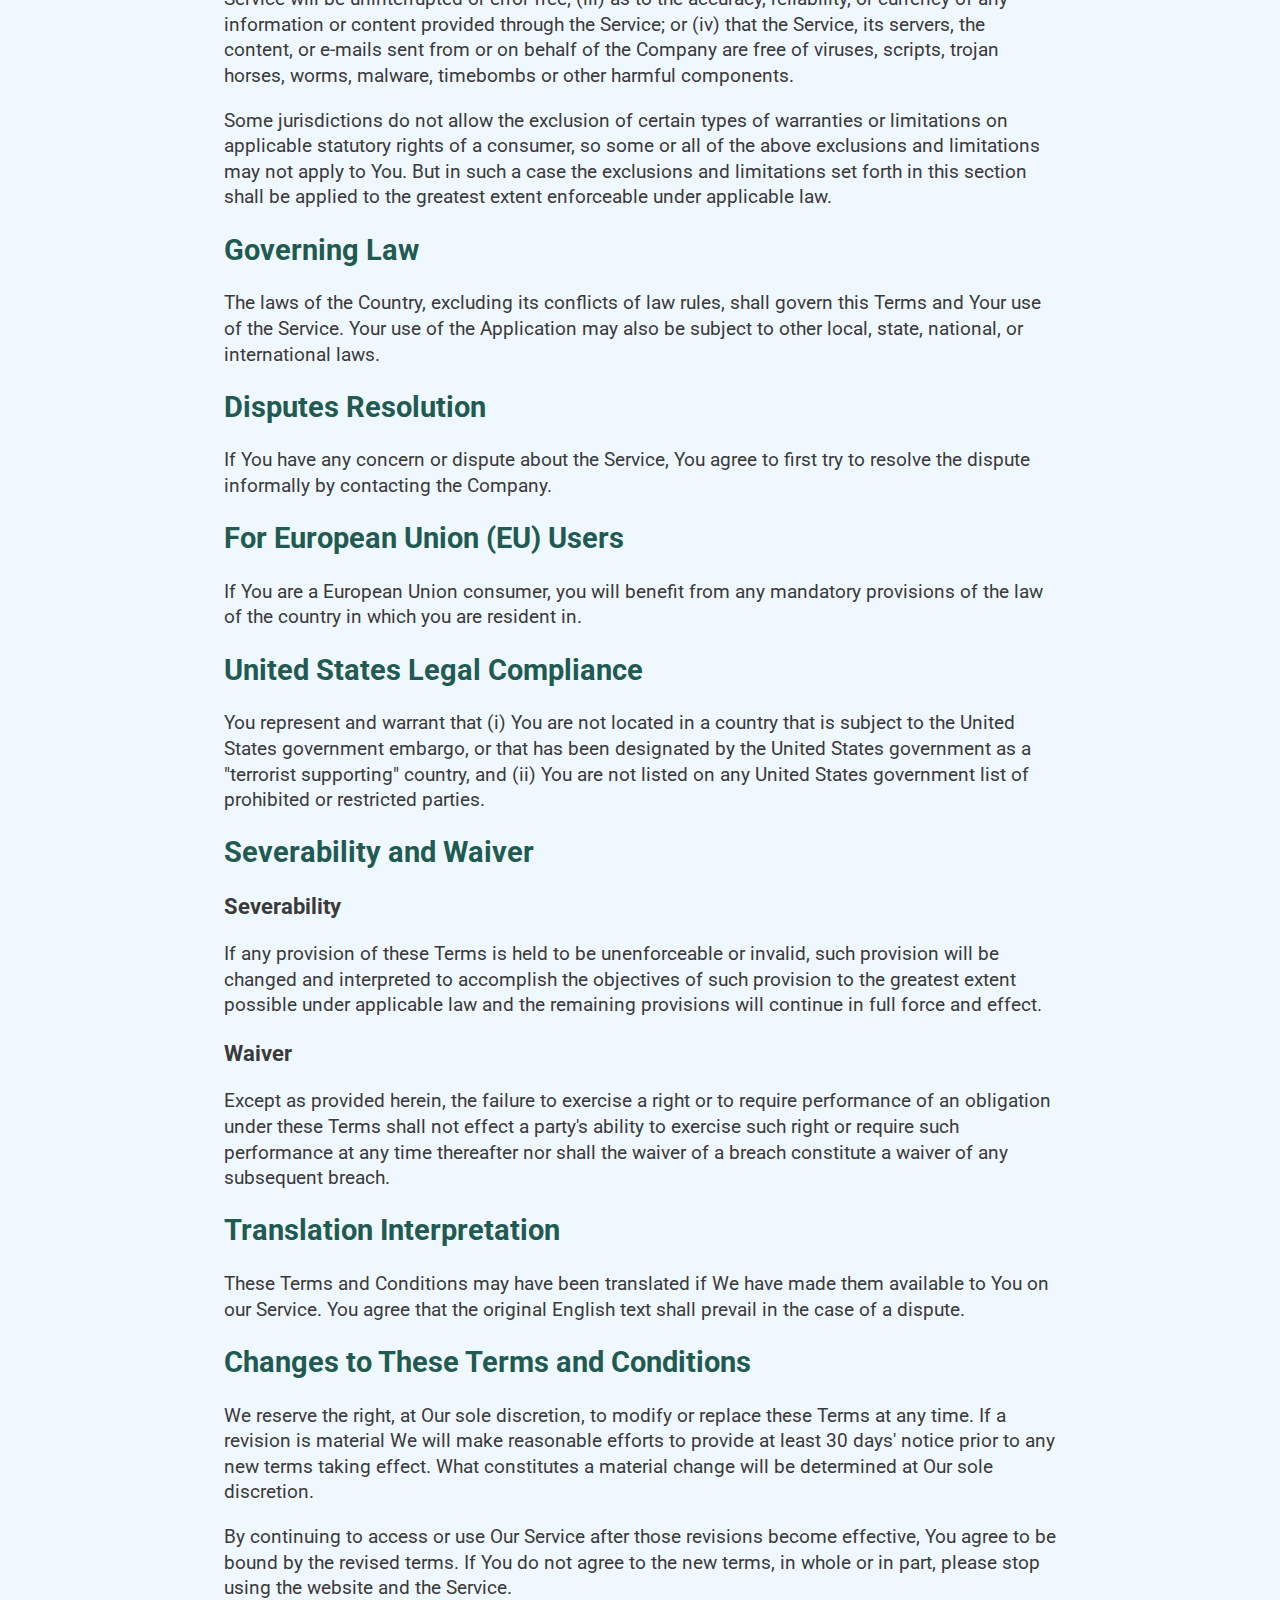
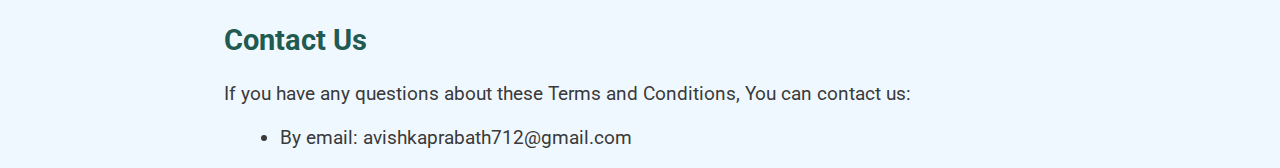
<file: includes/terms-and-conditions.html>
<!DOCTYPE html>
<html>
<head>
  <meta charset="utf-8">
  <meta name="viewport" content="width=device-width, initial-scale=1">
  <link rel="stylesheet" type="text/css" href="css/tac.css">

  <title>Terms And Conditions</title>
</head>
<body>

<div class="tac">

    <h1>Terms and Conditions</h1>
    <p>Last updated: January 25, 2022</p>
    <p>Please read these terms and conditions carefully before using Our Service.</p>
    <h2>Interpretation and Definitions</h2>
    <h3>Interpretation</h3>
    <p>The words of which the initial letter is capitalized have meanings defined under the following conditions. The following definitions shall have the same meaning regardless of whether they appear in singular or in plural.</p>
    <h3>Definitions</h3>
    <p>For the purposes of these Terms and Conditions:</p>
    <ul>
    <li>
    <p><strong>Affiliate</strong> means an entity that controls, is controlled by or is under common control with a party, where &quot;control&quot; means ownership of 50% or more of the shares, equity interest or other securities entitled to vote for election of directors or other managing authority.</p>
    </li>
    <li>
    <p><strong>Country</strong> refers to:  Sri Lanka</p>
    </li>
    <li>
    <p><strong>Company</strong> (referred to as either &quot;the Company&quot;, &quot;We&quot;, &quot;Us&quot; or &quot;Our&quot; in this Agreement) refers to Good Healthy.</p>
    </li>
    <li>
    <p><strong>Device</strong> means any device that can access the Service such as a computer, a cellphone or a digital tablet.</p>
    </li>
    <li>
    <p><strong>Service</strong> refers to the Website.</p>
    </li>
    <li>
    <p><strong>Terms and Conditions</strong> (also referred as &quot;Terms&quot;) mean these Terms and Conditions that form the entire agreement between You and the Company regarding the use of the Service. This Terms and Conditions agreement has been created with the help of the <a href="https://www.privacypolicies.com/blog/sample-terms-conditions-template/" target="_blank">Terms and Conditions Template</a>.</p>
    </li>
    <li>
    <p><strong>Third-party Social Media Service</strong> means any services or content (including data, information, products or services) provided by a third-party that may be displayed, included or made available by the Service.</p>
    </li>
    <li>
    <p><strong>Website</strong> refers to Good Healthy, accessible from <a href="https://avishka2k.github.io/web-project/" rel="external nofollow noopener" target="_blank">https://avishka2k.github.io/web-project/</a></p>
    </li>
    <li>
    <p><strong>You</strong> means the individual accessing or using the Service, or the company, or other legal entity on behalf of which such individual is accessing or using the Service, as applicable.</p>
    </li>
    </ul>
    <h2>Acknowledgment</h2>
    <p>These are the Terms and Conditions governing the use of this Service and the agreement that operates between You and the Company. These Terms and Conditions set out the rights and obligations of all users regarding the use of the Service.</p>
    <p>Your access to and use of the Service is conditioned on Your acceptance of and compliance with these Terms and Conditions. These Terms and Conditions apply to all visitors, users and others who access or use the Service.</p>
    <p>By accessing or using the Service You agree to be bound by these Terms and Conditions. If You disagree with any part of these Terms and Conditions then You may not access the Service.</p>
    <p>You represent that you are over the age of 18. The Company does not permit those under 18 to use the Service.</p>
    <p>Your access to and use of the Service is also conditioned on Your acceptance of and compliance with the Privacy Policy of the Company. Our Privacy Policy describes Our policies and procedures on the collection, use and disclosure of Your personal information when You use the Application or the Website and tells You about Your privacy rights and how the law protects You. Please read Our Privacy Policy carefully before using Our Service.</p>
    <h2>Links to Other Websites</h2>
    <p>Our Service may contain links to third-party web sites or services that are not owned or controlled by the Company.</p>
    <p>The Company has no control over, and assumes no responsibility for, the content, privacy policies, or practices of any third party web sites or services. You further acknowledge and agree that the Company shall not be responsible or liable, directly or indirectly, for any damage or loss caused or alleged to be caused by or in connection with the use of or reliance on any such content, goods or services available on or through any such web sites or services.</p>
    <p>We strongly advise You to read the terms and conditions and privacy policies of any third-party web sites or services that You visit.</p>
    <h2>Termination</h2>
    <p>We may terminate or suspend Your access immediately, without prior notice or liability, for any reason whatsoever, including without limitation if You breach these Terms and Conditions.</p>
    <p>Upon termination, Your right to use the Service will cease immediately.</p>
    <h2>Limitation of Liability</h2>
    <p>Notwithstanding any damages that You might incur, the entire liability of the Company and any of its suppliers under any provision of this Terms and Your exclusive remedy for all of the foregoing shall be limited to the amount actually paid by You through the Service or 100 USD if You haven't purchased anything through the Service.</p>
    <p>To the maximum extent permitted by applicable law, in no event shall the Company or its suppliers be liable for any special, incidental, indirect, or consequential damages whatsoever (including, but not limited to, damages for loss of profits, loss of data or other information, for business interruption, for personal injury, loss of privacy arising out of or in any way related to the use of or inability to use the Service, third-party software and/or third-party hardware used with the Service, or otherwise in connection with any provision of this Terms), even if the Company or any supplier has been advised of the possibility of such damages and even if the remedy fails of its essential purpose.</p>
    <p>Some states do not allow the exclusion of implied warranties or limitation of liability for incidental or consequential damages, which means that some of the above limitations may not apply. In these states, each party's liability will be limited to the greatest extent permitted by law.</p>
    <h2>&quot;AS IS&quot; and &quot;AS AVAILABLE&quot; Disclaimer</h2>
    <p>The Service is provided to You &quot;AS IS&quot; and &quot;AS AVAILABLE&quot; and with all faults and defects without warranty of any kind. To the maximum extent permitted under applicable law, the Company, on its own behalf and on behalf of its Affiliates and its and their respective licensors and service providers, expressly disclaims all warranties, whether express, implied, statutory or otherwise, with respect to the Service, including all implied warranties of merchantability, fitness for a particular purpose, title and non-infringement, and warranties that may arise out of course of dealing, course of performance, usage or trade practice. Without limitation to the foregoing, the Company provides no warranty or undertaking, and makes no representation of any kind that the Service will meet Your requirements, achieve any intended results, be compatible or work with any other software, applications, systems or services, operate without interruption, meet any performance or reliability standards or be error free or that any errors or defects can or will be corrected.</p>
    <p>Without limiting the foregoing, neither the Company nor any of the company's provider makes any representation or warranty of any kind, express or implied: (i) as to the operation or availability of the Service, or the information, content, and materials or products included thereon; (ii) that the Service will be uninterrupted or error-free; (iii) as to the accuracy, reliability, or currency of any information or content provided through the Service; or (iv) that the Service, its servers, the content, or e-mails sent from or on behalf of the Company are free of viruses, scripts, trojan horses, worms, malware, timebombs or other harmful components.</p>
    <p>Some jurisdictions do not allow the exclusion of certain types of warranties or limitations on applicable statutory rights of a consumer, so some or all of the above exclusions and limitations may not apply to You. But in such a case the exclusions and limitations set forth in this section shall be applied to the greatest extent enforceable under applicable law.</p>
    <h2>Governing Law</h2>
    <p>The laws of the Country, excluding its conflicts of law rules, shall govern this Terms and Your use of the Service. Your use of the Application may also be subject to other local, state, national, or international laws.</p>
    <h2>Disputes Resolution</h2>
    <p>If You have any concern or dispute about the Service, You agree to first try to resolve the dispute informally by contacting the Company.</p>
    <h2>For European Union (EU) Users</h2>
    <p>If You are a European Union consumer, you will benefit from any mandatory provisions of the law of the country in which you are resident in.</p>
    <h2>United States Legal Compliance</h2>
    <p>You represent and warrant that (i) You are not located in a country that is subject to the United States government embargo, or that has been designated by the United States government as a &quot;terrorist supporting&quot; country, and (ii) You are not listed on any United States government list of prohibited or restricted parties.</p>
    <h2>Severability and Waiver</h2>
    <h3>Severability</h3>
    <p>If any provision of these Terms is held to be unenforceable or invalid, such provision will be changed and interpreted to accomplish the objectives of such provision to the greatest extent possible under applicable law and the remaining provisions will continue in full force and effect.</p>
    <h3>Waiver</h3>
    <p>Except as provided herein, the failure to exercise a right or to require performance of an obligation under these Terms shall not effect a party's ability to exercise such right or require such performance at any time thereafter nor shall the waiver of a breach constitute a waiver of any subsequent breach.</p>
    <h2>Translation Interpretation</h2>
    <p>These Terms and Conditions may have been translated if We have made them available to You on our Service.
    You agree that the original English text shall prevail in the case of a dispute.</p>
    <h2>Changes to These Terms and Conditions</h2>
    <p>We reserve the right, at Our sole discretion, to modify or replace these Terms at any time. If a revision is material We will make reasonable efforts to provide at least 30 days' notice prior to any new terms taking effect. What constitutes a material change will be determined at Our sole discretion.</p>
    <p>By continuing to access or use Our Service after those revisions become effective, You agree to be bound by the revised terms. If You do not agree to the new terms, in whole or in part, please stop using the website and the Service.</p>
    <h2>Contact Us</h2>
    <p>If you have any questions about these Terms and Conditions, You can contact us:</p>
    <ul>
    <li>By email: avishkaprabath712@gmail.com</li>
    </ul>
   
    
</div>
</body>
</html>
</file>
<file: includes/css/21challenge.css>
body{
    margin-top:20px;
    background: #f8f8f8;
}

.todo-nav {
    margin-top: 10px
}

.todo-list {
    margin: 10px 0
}

.todo-list .todo-item {
    padding: 15px;
    margin: 5px 0;
    border-radius: 0;
    background: #f7f7f7
}

.todo-list.only-active .todo-item.complete {
    display: none
}

.todo-list.only-active .todo-item:not(.complete) {
    display: block
}

.todo-list.only-complete .todo-item:not(.complete) {
    display: none
}

.todo-list.only-complete .todo-item.complete {
    display: block
}

.todo-list .todo-item.complete span {
    text-decoration: line-through
}

.remove-todo-item {
    color: #ccc;
    visibility: hidden
}

.remove-todo-item:hover {
    color: #5f5f5f
}

.todo-item:hover .remove-todo-item {
    visibility: visible
}

div.checker {
    width: 18px;
    height: 18px
}

div.checker input,
div.checker span {
    width: 18px;
    height: 18px
}

div.checker span {
    display: -moz-inline-box;
    display: inline-block;
    zoom: 1;
    text-align: center;
    background-position: 0 -260px;
}

div.checker, div.checker input, div.checker span {
    width: 19px;
    height: 19px;
}

div.checker, div.radio, div.uploader {
    position: relative;
}

div.button, div.button *, div.checker, div.checker *, div.radio, div.radio *, div.selector, div.selector *, div.uploader, div.uploader * {
    margin: 0;
    padding: 0;
}

div.button, div.checker, div.radio, div.selector, div.uploader {
    display: -moz-inline-box;
    display: inline-block;
    zoom: 1;
    vertical-align: middle;
}

.card {
    padding: 25px;
    margin-bottom: 20px;
    border: initial;
    background: #fff;
    border-radius: calc(.15rem - 1px);
    box-shadow: 0 1px 15px rgba(0,0,0,0.04), 0 1px 6px rgba(0,0,0,0.04);
}
</file>
<file: includes/css/cookise.css>
@import url('https://fonts.googleapis.com/css2?family=Playfair+Display:wght@600&family=Roboto&display=swap');
:root {
    --primary-color: #215A51;
    }
body {
    background-color: aliceblue;
    font-size: 19px;
    font-family: roboto;
}

.cookies {
    width: 100%;
    max-width: 55rem;
    margin: 0 auto;
    padding: 0 1.5rem;
    box-sizing: border-box;
}

.cookies h1 {
    color: var(--primary-color);
    line-height: 1rem;
    margin-top: 5rem;
    font-size: 55px;
}

.cookies h2 {
    color: var(--primary-color);
}

.cookies h3 {
    color: #3a3a3a;
}

.cookies p {
    line-height: 1.6rem;
}

.cookies li {
    margin: 1rem;
}


.cookies-main-list {
    color: var(--primary-color);
    font-weight: 800;
}

.cookies p, li {
    color: #3a3a3a;
}

.cookies a {
    text-decoration: none;
}
</file>
<file: includes/css/privacy-policy.css>
@import url('https://fonts.googleapis.com/css2?family=Playfair+Display:wght@600&family=Roboto&display=swap');
:root {
    --primary-color: #215A51;
    }
body {
    background-color: aliceblue;
    font-size: 19px;
    font-family: roboto;
}

.pp {
    width: 100%;
    max-width: 55rem;
    margin: 0 auto;
    padding: 0 1.5rem;
    box-sizing: border-box;
}

.pp h1 {
    color: var(--primary-color);
    line-height: 1rem;
    margin-top: 5rem;
    font-size: 55px;
}

.pp h2 {
    color: var(--primary-color);
}

.pp h3 {
    color: #3a3a3a;
}

.pp p {
    line-height: 1.6rem;
}

.pp li {
    margin: 1rem;
}


.pp-main-list {
    color: var(--primary-color);
    font-weight: 800;
}

.pp p, li {
    color: #3a3a3a;
}

.pp a {
    text-decoration: none;
}
</file>
<file: includes/css/tac.css>
@import url('https://fonts.googleapis.com/css2?family=Playfair+Display:wght@600&family=Roboto&display=swap');
:root {
    --primary-color: #215A51;
    }
body {
    background-color: aliceblue;
    font-size: 19px;
    font-family: roboto;
}

.tac {
    width: 100%;
    max-width: 55rem;
    margin: 0 auto;
    padding: 0 1.5rem;
    box-sizing: border-box;
}

.tac h1 {
    color: var(--primary-color);
    line-height: 1rem;
    margin-top: 5rem;
    font-size: 55px;
}

.tac h2 {
    color: var(--primary-color);
}

.tac h3 {
    color: #3a3a3a;
}

.tac p {
    line-height: 1.6rem;
}

.tac li {
    margin: 1rem;
}


.tac-main-list {
    color: var(--primary-color);
    font-weight: 800;
}

.tac p, li {
    color: #3a3a3a;
}

.tac a {
    text-decoration: none;
}
</file>
